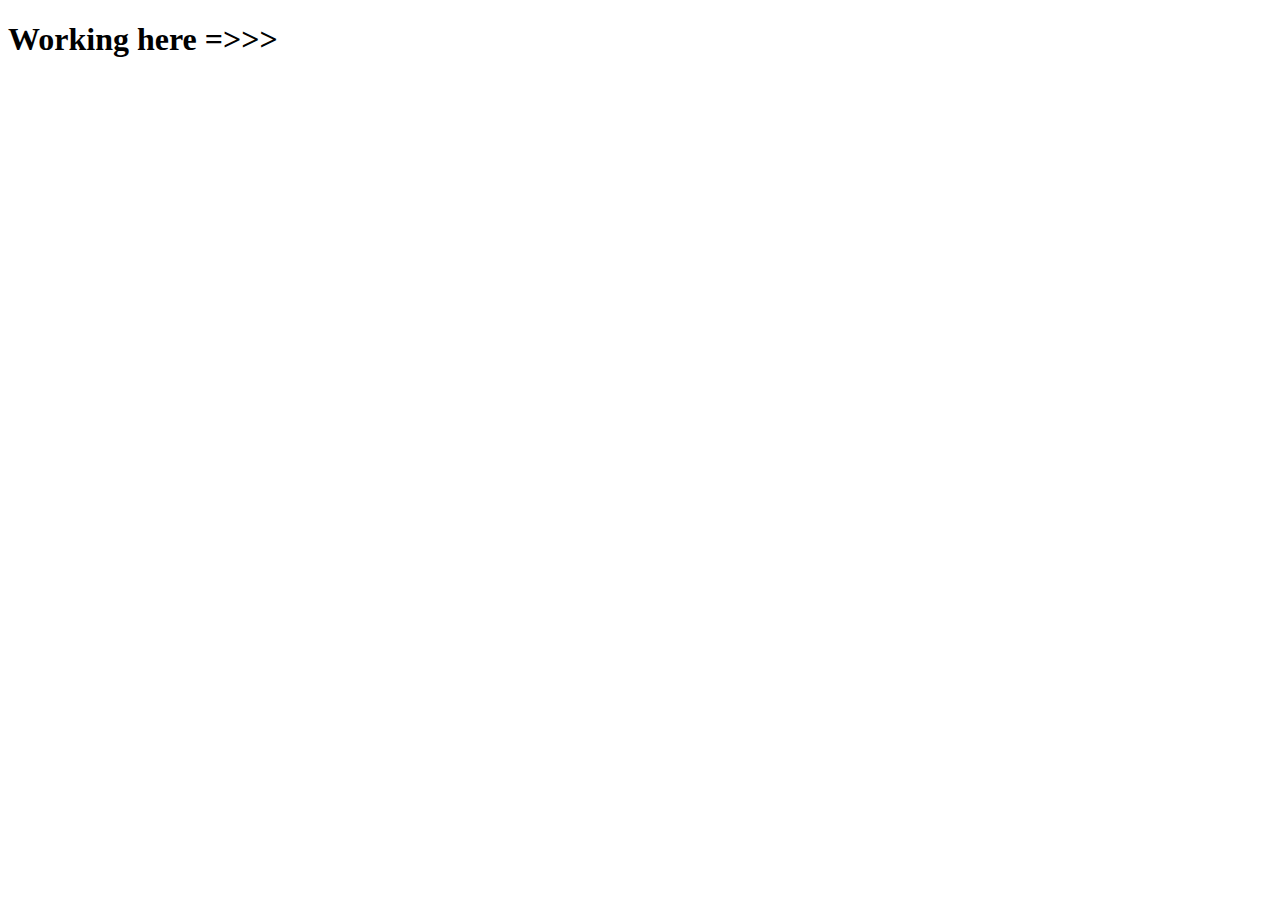
<file: index.html>
<!DOCTYPE html>
<html lang="en">
<head>
    <meta charset="UTF-8">
    <meta name="viewport" content="width=device-width, initial-scale=1.0">
    <title>Document</title>
</head>
<body>
    <h1>Working here =>>></h1>
</body>
</html>
</file>
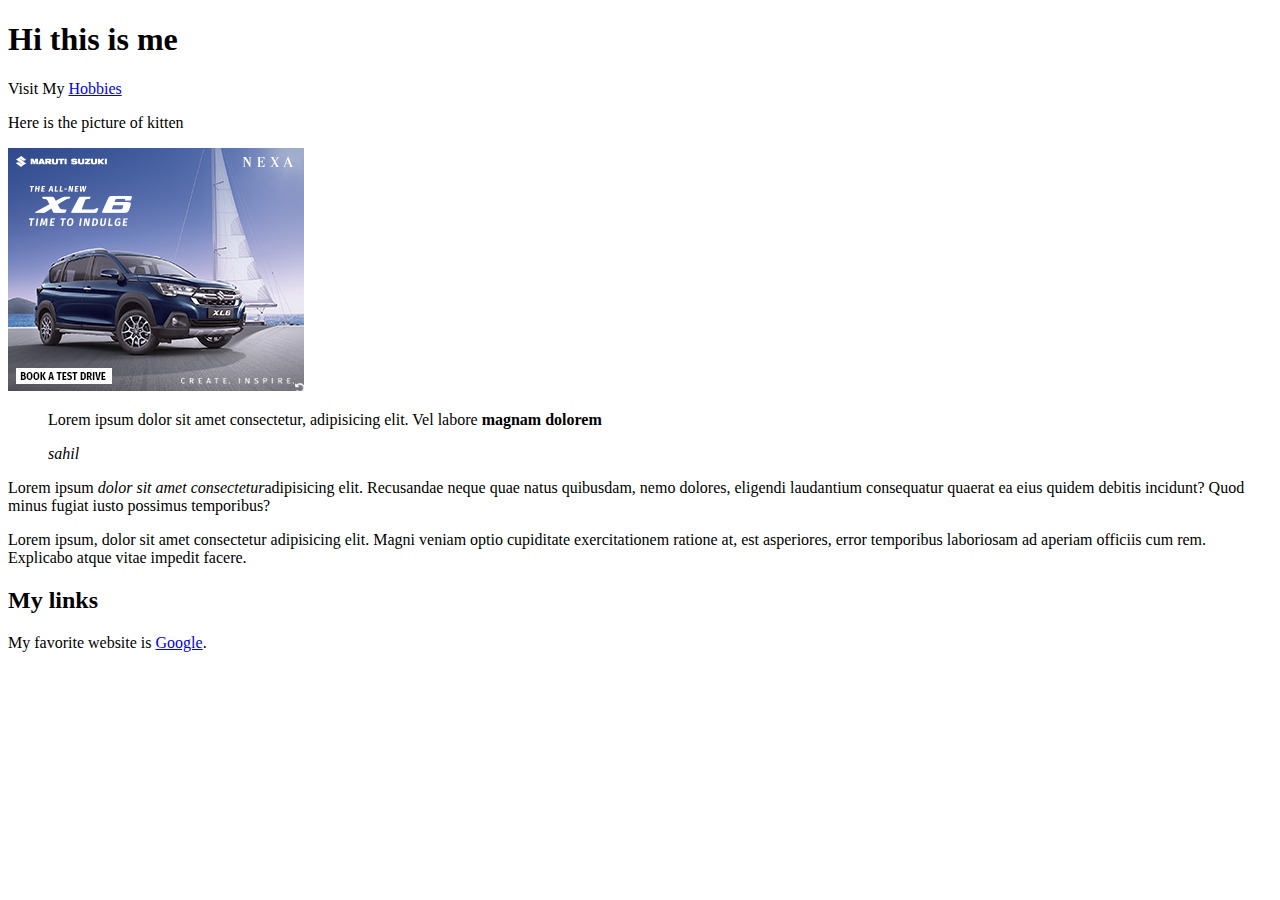
<file: day-1/index.html>
<!DOCTYPE html>
<html lang="en">

<head>
    <meta charset="UTF-8">
    <meta name="viewport" content="width=device-width, initial-scale=1.0">
    <title>Home Page</title>
</head>

<body>
    <h1>Hi this is me</h1>
    <p>Visit My <a href="hobbies.html">Hobbies</a></p>
    <p>Here is the picture of kitten</p>
    <img src="./images/ad-like-google.png" alt="kitten image" title="cat image">
    <blockquote>
        <p>Lorem ipsum dolor sit amet consectetur, adipisicing elit. Vel labore <strong> magnam dolorem</strong></p>
        <cite>sahil</cite>
    </blockquote>
    <p>
        Lorem ipsum <em>dolor sit amet consectetur</em>adipisicing elit. Recusandae neque quae natus quibusdam, nemo dolores,
        eligendi laudantium consequatur quaerat ea eius quidem debitis incidunt? Quod minus fugiat iusto possimus
        temporibus?</p>
    <p>
        Lorem ipsum, dolor sit amet consectetur adipisicing elit. Magni veniam optio cupiditate exercitationem ratione
        at, est asperiores, error temporibus laboriosam ad aperiam officiis cum rem. Explicabo atque vitae impedit
        facere.
    </p>
    <h2>My links</h2>
    <p>My favorite website is
        <a href="http://www.google.com" target="_blank">Google</a>.
    </p>
</body>

</html>
</file>
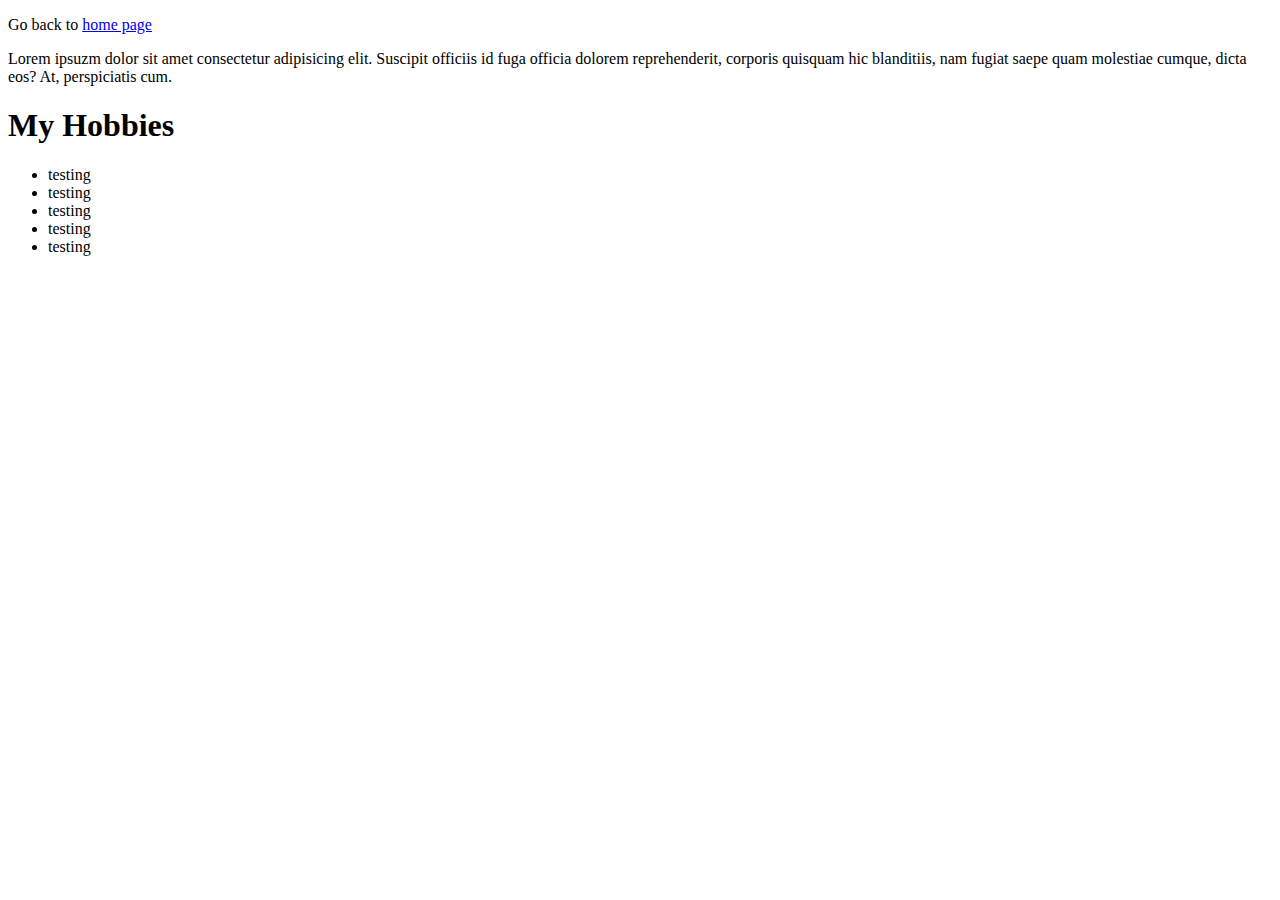
<file: day-1/hobbies.html>
<!DOCTYPE html>
<html lang="en">

<head>
    <meta charset="UTF-8">
    <meta name="viewport" content="width=device-width, initial-scale=1.0">
    <title>My Hobbies</title>
</head>

<body>
    <p>Go back to <a href="index.html">home page</a> </p>
    <p>Lorem ipsuzm dolor sit amet consectetur adipisicing elit. Suscipit officiis id fuga officia dolorem reprehenderit,
        corporis quisquam hic blanditiis, nam fugiat saepe quam molestiae cumque, dicta eos? At, perspiciatis cum.</p>
    <h1>My Hobbies</h1>
    <ul>
        <li>testing</li>
        <li>testing</li>
        <li>testing</li>
        <li>testing</li>
        <li>testing</li>
    </ul>
</body>

</html>
</file>
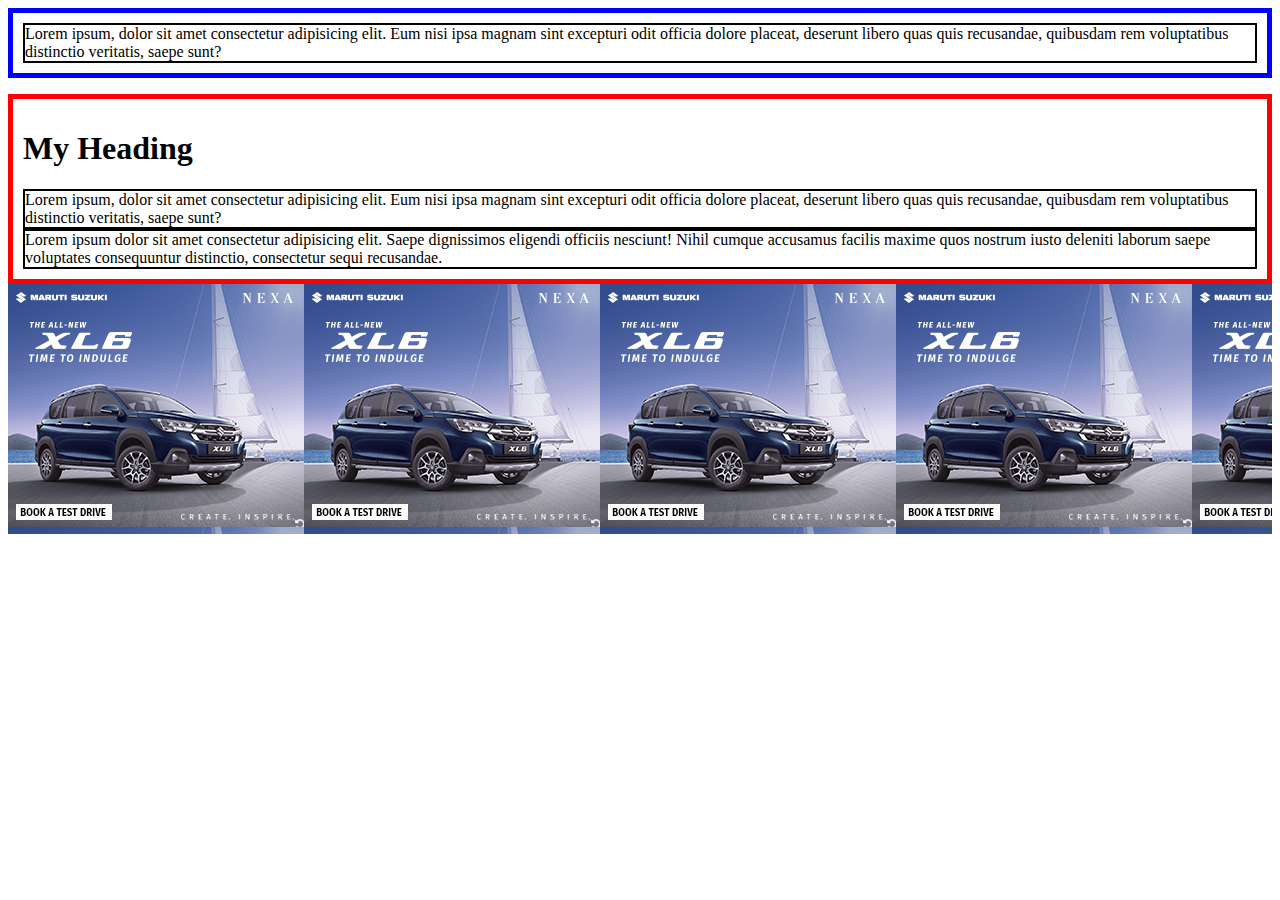
<file: day-2/div.html>
<!DOCTYPE html>
<html lang="en">

<head>
    <meta charset="UTF-8">
    <meta name="viewport" content="width=device-width, initial-scale=1.0">
    <title>Document</title>
    <link rel="stylesheet" href="../css/div.css">
</head>

<body>
    <div class="box-1">
        <p>
            Lorem ipsum, dolor sit amet consectetur adipisicing elit. Eum nisi ipsa magnam sint excepturi odit officia
            dolore placeat, deserunt libero quas quis recusandae, quibusdam rem voluptatibus distinctio veritatis, saepe
            sunt?
        </p>
    </div>
    <div class="box-2">
        <h1>My Heading</h1>
        <p>
            Lorem ipsum, dolor sit amet consectetur adipisicing elit. Eum nisi ipsa magnam sint excepturi odit officia
            dolore placeat, deserunt libero quas quis recusandae, quibusdam rem voluptatibus distinctio veritatis, saepe
            sunt?
        </p>
        <p>
            Lorem ipsum dolor sit amet consectetur adipisicing elit. Saepe dignissimos eligendi officiis nesciunt! Nihil cumque accusamus facilis maxime quos nostrum iusto deleniti laborum saepe voluptates consequuntur distinctio, consectetur sequi recusandae.
        </p>
    </div>
    <div class="box-3">
    </div>
</body>

</html>
</file>
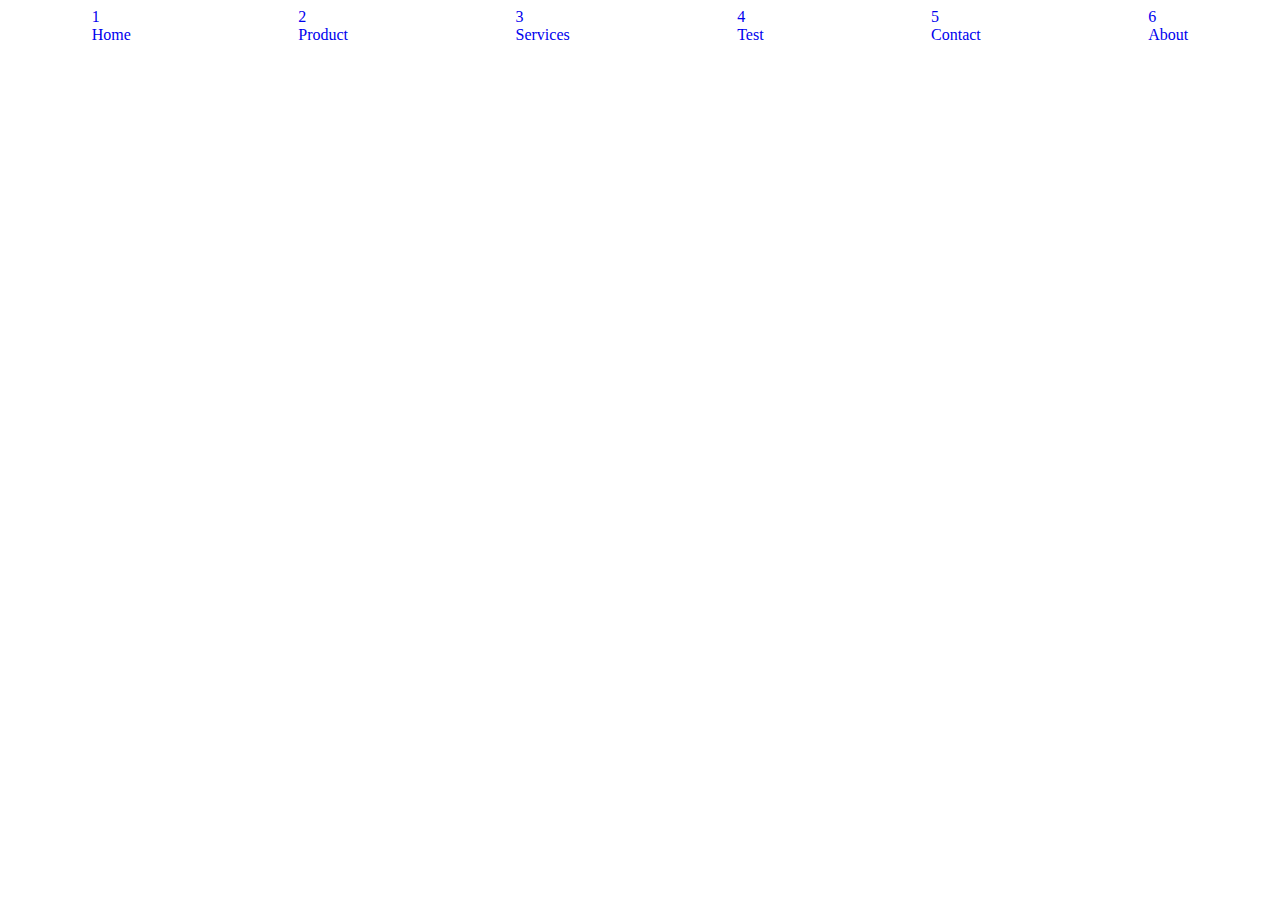
<file: day-2/flex-box.html>
<!DOCTYPE html>
<html lang="en">

<head>
    <meta charset="UTF-8">
    <meta name="viewport" content="width=device-width, initial-scale=1.0">
    <title>Document</title>
    <link rel="stylesheet" href="../css/flex-box.css">
</head>

<body>
    <ul>
        <li> <a href="#">1 Home</a></li>
        <li> <a href="#">2 Product</a></li>
        <li> <a href="#">3 Services</a></li>
        <li> <a href="#">4 Test</a></li>
        <li> <a href="#">5 Contact</a></li>
        <li> <a href="#">6 About</a></li>
    </ul>
</body>

</html>
</file>
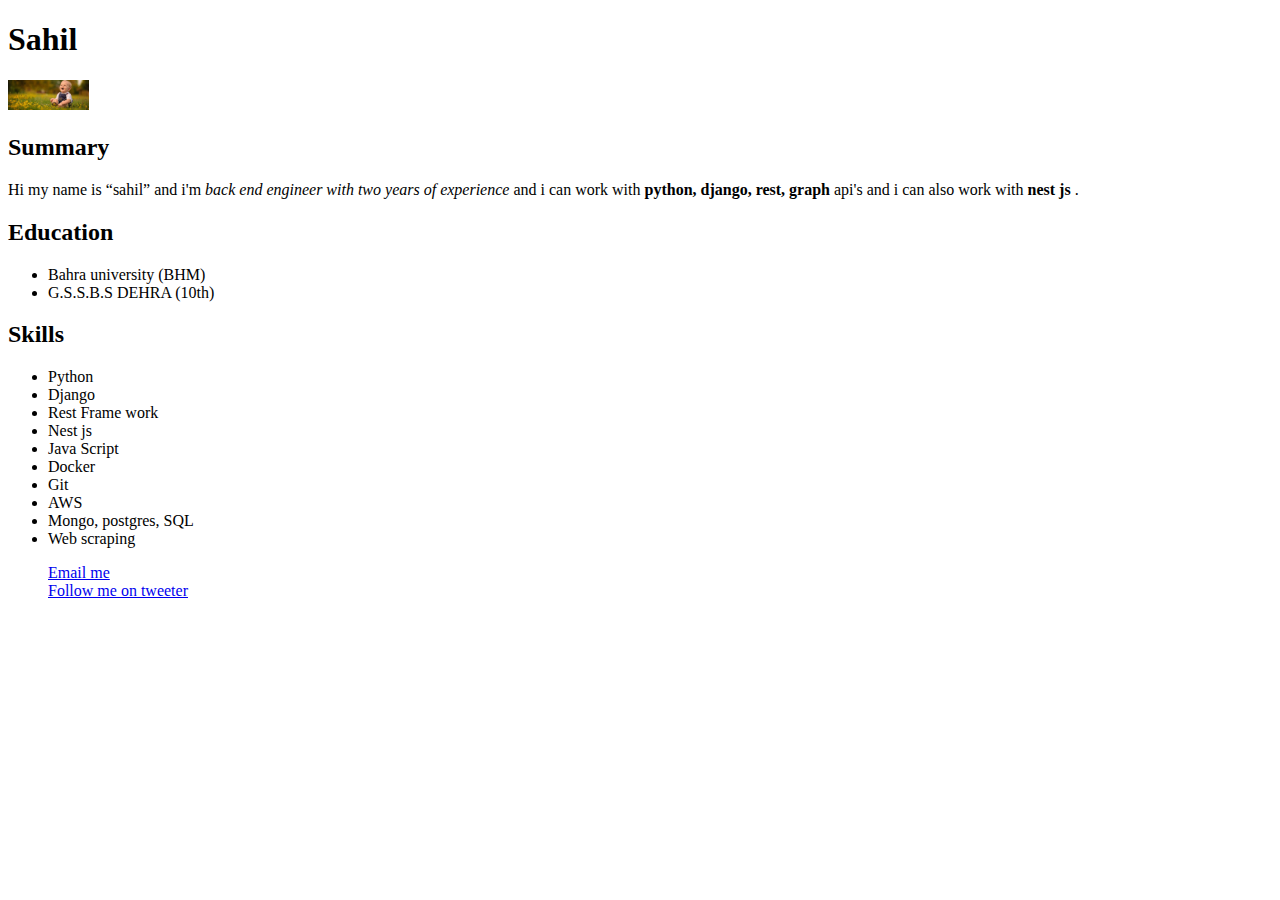
<file: day-1/exercise/portfolio.html>
<!DOCTYPE html>
<html lang="en">
<head>
    <meta charset="UTF-8">
    <meta name="viewport" content="width=device-width, initial-scale=1.0">
    <title>My Portfolio</title>
</head>
<body>
    <h1>Sahil</h1>
    <img src="../images/newp.jpg" alt="profile" style="max-width: 100px; max-height: 30px;">    <h2>Summary</h2>
    <p>
        Hi my name is <q>sahil</q> and i'm <em>back end engineer with two years of experience </em> and i can work with <strong>python, django, rest, graph </strong> api's and i can also work with <Strong>nest js </Strong>.
    </p>
    <h2>Education</h2>
    <ul>
        <li>Bahra university (BHM)</li>
        <li>G.S.S.B.S DEHRA (10th)</li>
    </ul>
    <h2>Skills</h2>
    <ul>
        <li>Python</li>
        <li>Django</li>
        <li>Rest Frame work</li>
        <li>Nest js</li>
        <li>Java Script</li>
        <li>Docker</li>
        <li>Git</li>
        <li>AWS</li>
        <li>Mongo, postgres, SQL</li>
        <li>Web scraping</li>
    </ul>
    <ul style="list-style-type: none;">
        <li><a href="mailto:yagitsahil@gmail.com">Email me</a></li>
        <li><a href="https://twitter.com/024_bunny" target="_blank">Follow me on tweeter</a></li>
    </ul>
</body>
</html>
</file>
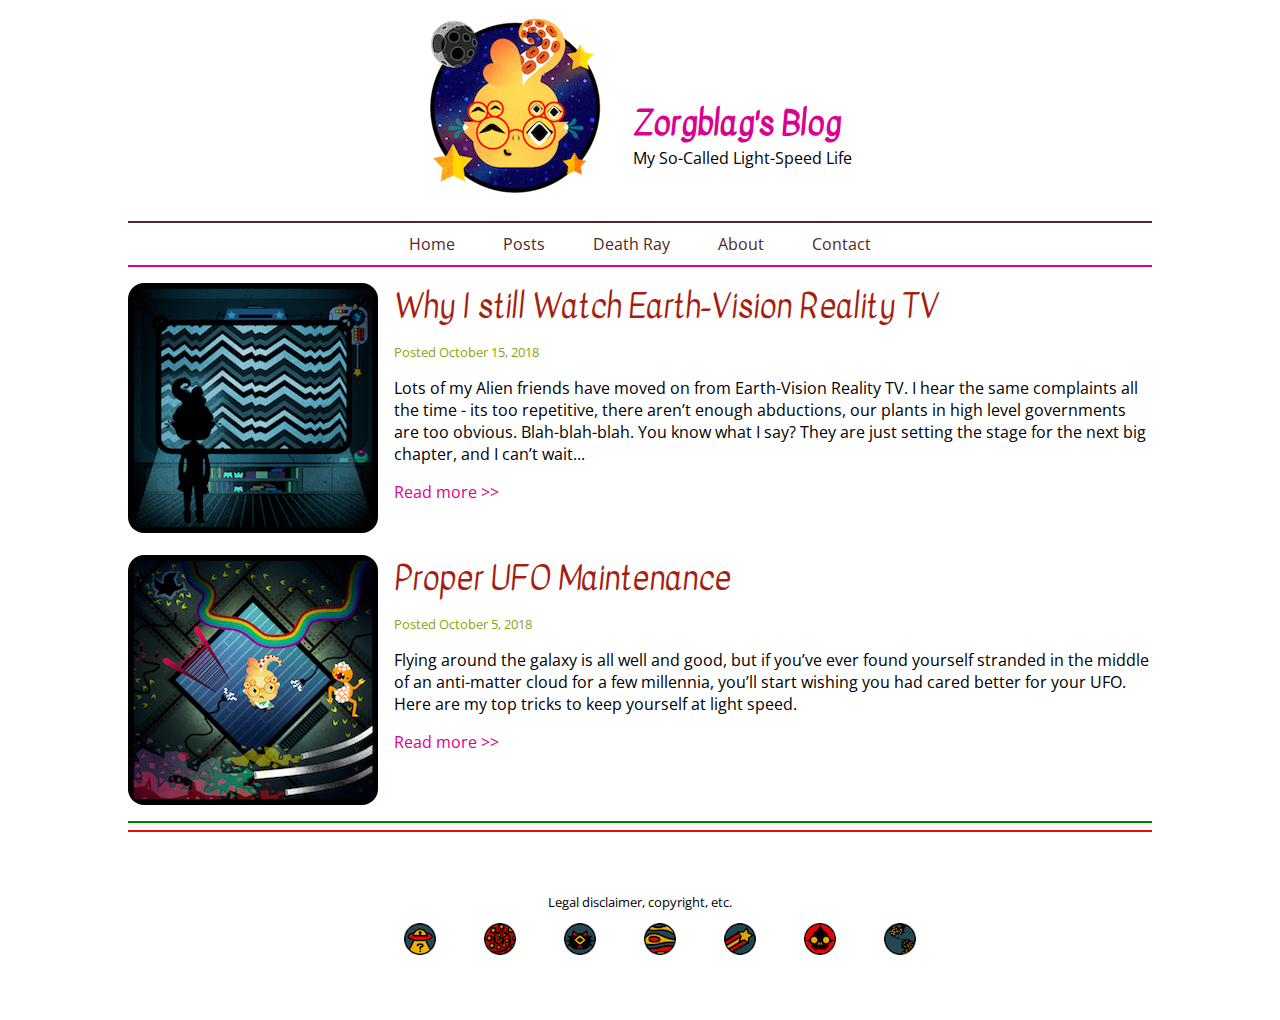
<file: day-3/3-layout/blog-begin/blog.html>
<!DOCTYPE html>
<html lang="en">

<head>
	<meta charset="UTF-8">
	<title>Alien Blog</title>
	<link href="https://fonts.googleapis.com/css?family=Kavivanar|Open+Sans" rel="stylesheet">
	<link href="css/styles.css" rel="stylesheet">
</head>

<body>
	<div class="wrapper">
		<header>
			<div class="leftheader">
				<a href="/"><img src="img/logo.png" alt="Zorgblag's Blog. Click for home. "></a>
				<div class="rightheader">
					<h1>Zorgblag's Blog</h1>
					<p>My So-Called Light-Speed Life</p>
				</div>
			</div>
		</header>
		<nav>
			<ul>
				<li><a href="#">Home</a></li>
				<li><a href="#">Posts</a></li>
				<li><a href="#">Death Ray</a></li>
				<li><a href="#">About</a></li>
				<li><a href="#">Contact</a></li>
			</ul>
		</nav>
		<section>
			<article>
				<img src="img/blog1.png" alt="Earth-Vision Reality TV. ">
				<h2>Why I still Watch Earth-Vision Reality TV</h2>
				<p class="posted">Posted October 15, 2018</p>
				<p>Lots of my Alien friends have moved on from Earth-Vision Reality TV. I hear the same complaints all
					the time - its too repetitive, there aren’t enough abductions, our plants in high level governments
					are too obvious. Blah-blah-blah. You know what I say? They are just setting the stage for the next
					big chapter, and I can’t wait...</p>
				<p><a href="blog1.html">Read more >> </a></p>
			</article>
			<article class="article-2">
				<img src="img/blog2.png" alt="Proper UFO Maintenance. ">
				<h2>Proper UFO Maintenance</h2>
				<p class="posted">Posted October 5, 2018</p>
				<p>Flying around the galaxy is all well and good, but if you’ve ever found yourself stranded in the
					middle of an anti-matter cloud for a few millennia, you’ll start wishing you had cared better for
					your UFO. Here are my top tricks to keep yourself at light speed.</p>
				<p><a href="blog2.html">Read more >> </a></p>
			</article>
		</section>
		<footer>
			<p>Legal disclaimer, copyright, etc.</p>
			<ul>
				<li><a href="#"><img src="img/icon1.png" alt="Social Media 1."></a></li>
				<li><a href="#"><img src="img/icon2.png" alt="Social Media 2."></a></li>
				<li><a href="#"><img src="img/icon3.png" alt="Social Media 3."></a></li>
				<li><a href="#"><img src="img/icon4.png" alt="Social Media 4."></a></li>
				<li><a href="#"><img src="img/icon5.png" alt="Social Media 5."></a></li>
				<li><a href="#"><img src="img/icon6.png" alt="Social Media 6."></a></li>
				<li><a href="#"><img src="img/icon7.png" alt="Social Media 7."></a></li>
			</ul>
		</footer>
	</div>
</body>

</html>
</file>
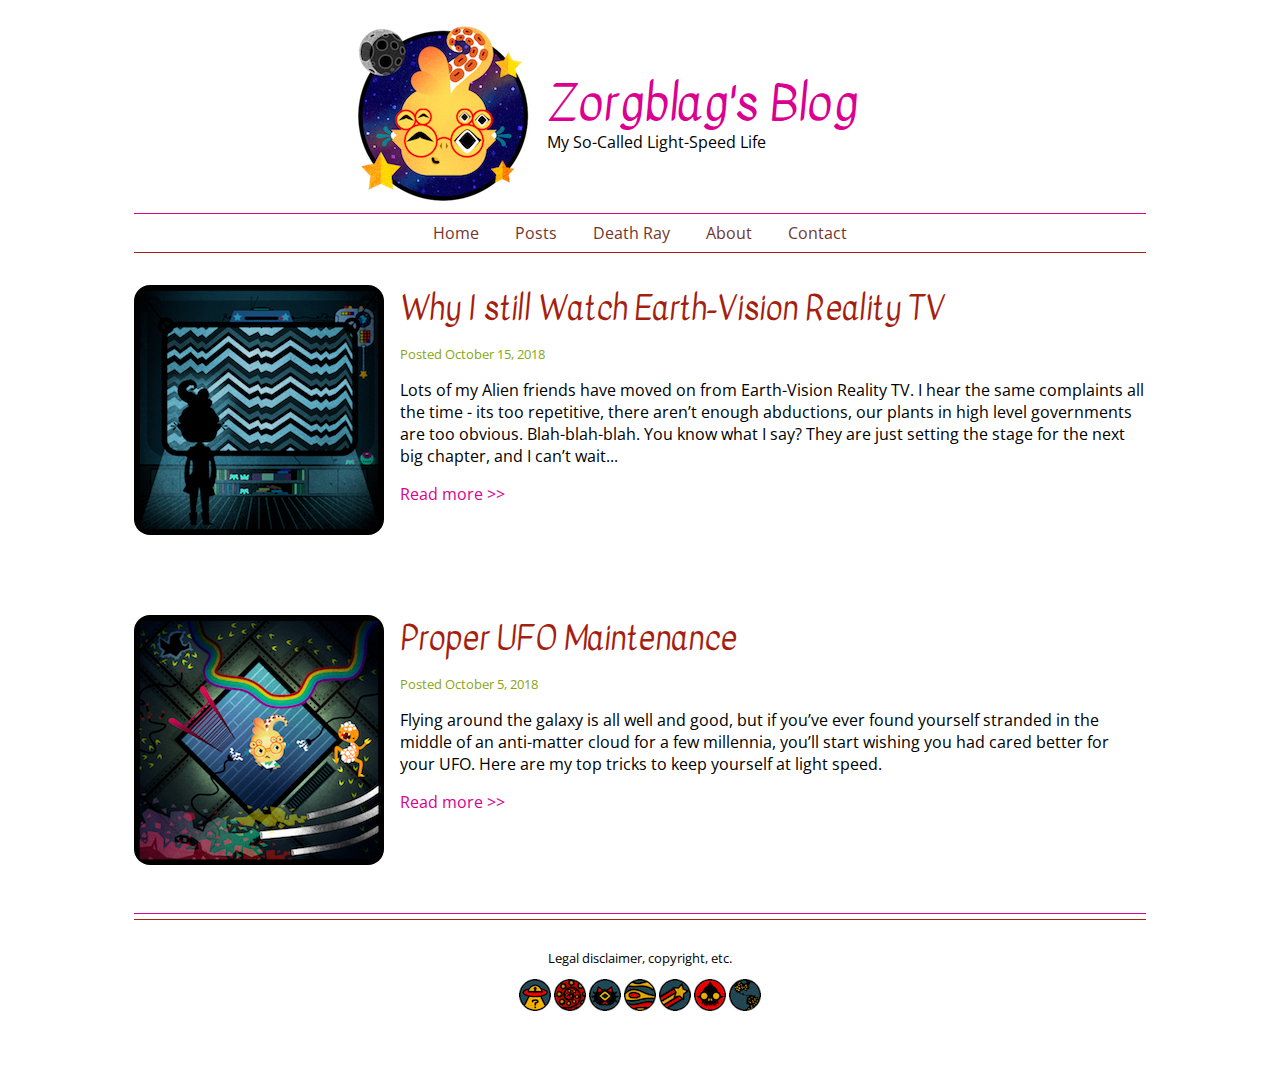
<file: day-3/3-layout/blog-end/blog.html>
<!DOCTYPE html>
<html lang="en">
<head>
	<meta charset="UTF-8">
	<title>Alien Blog</title>
	 <link href="https://fonts.googleapis.com/css?family=Kavivanar|Open+Sans" rel="stylesheet"> 
	 <link href="css/styles.css" rel="stylesheet">
</head>
<body>
	<div class="wrapper">
		<header>
			<div class="leftheader">
				<a href="/"><img src="img/logo.png" alt="Zorgblag's Blog. Click for home. "></a>
			</div>
			<div class="rightheader">
				<h1>Zorgblag's Blog</h1>
				<p>My So-Called Light-Speed Life</p>
			</div>
		</header>
		<nav>
			<ul>
				<li><a href="#">Home</a></li>
				<li><a href="#">Posts</a></li>
				<li><a href="#">Death Ray</a></li>
				<li><a href="#">About</a></li>
				<li><a href="#">Contact</a></li>
			</ul>
		</nav>
		<section>
			<article>
				<img src="img/blog1.png" alt="Earth-Vision Reality TV. ">
				<h2>Why I still Watch Earth-Vision Reality TV</h2>
				<p class="posted">Posted October 15, 2018</p>
				<p>Lots of my Alien friends have moved on from Earth-Vision Reality TV. I hear the same complaints all the time - its too repetitive, there aren’t enough abductions, our plants in high level governments are too obvious. Blah-blah-blah. You know what I say? They are just setting the stage for the next big chapter, and I can’t wait...</p>
				<p><a href="blog1.html">Read more >> </a></p>
			</article>
			<article>
				<img src="img/blog2.png" alt="Proper UFO Maintenance. ">
				<h2>Proper UFO Maintenance</h2>
				<p class="posted">Posted October 5, 2018</p>
				<p>Flying around the galaxy is all well and good, but if you’ve ever found yourself stranded in the middle of an anti-matter cloud for a few millennia, you’ll start wishing you had cared better for your UFO. Here are my top tricks to keep yourself at light speed.</p>
				<p><a href="blog2.html">Read more >> </a></p>
			</article>
		</section>
		<footer>
			<p>Legal disclaimer, copyright, etc.</p>
			<ul>
				<li><a href="#"><img src="img/icon1.png" alt="Social Media 1."></a></li>
				<li><a href="#"><img src="img/icon2.png" alt="Social Media 2."></a></li>
				<li><a href="#"><img src="img/icon3.png" alt="Social Media 3."></a></li>
				<li><a href="#"><img src="img/icon4.png" alt="Social Media 4."></a></li>
				<li><a href="#"><img src="img/icon5.png" alt="Social Media 5."></a></li>
				<li><a href="#"><img src="img/icon6.png" alt="Social Media 6."></a></li>
				<li><a href="#"><img src="img/icon7.png" alt="Social Media 7."></a></li>
			</ul>
		</footer>
	</div>
</body>
</html>
</file>
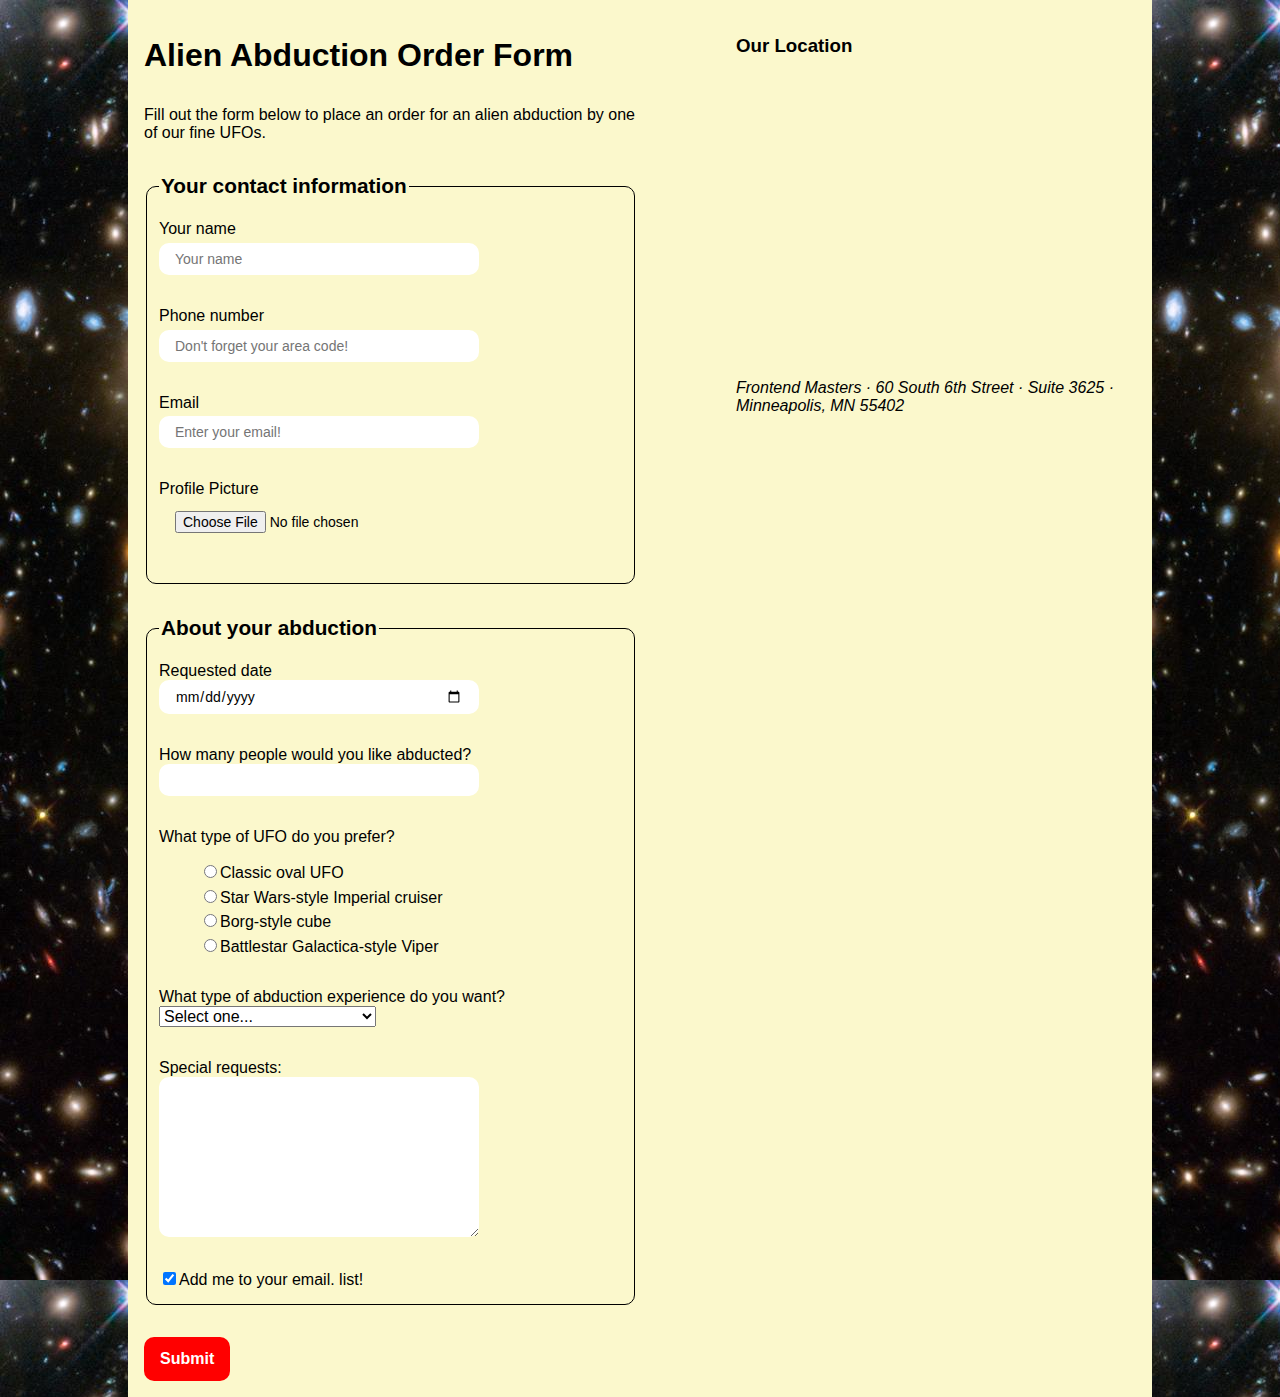
<file: day-4/4-forms/begin/forms.html>
<!DOCTYPE html>
<html lang="en">

<head>
	<meta charset="UTF-8">
	<title>Alien Abduction Order Form</title>
	<link href="css/forms.css" rel="stylesheet">
</head>

<body>
	<div class="wrapper">
		<section>
			<h1>Alien Abduction Order Form</h1>
			<p>Fill out the form below to place an order for an alien abduction by one of our fine UFOs.</p>
			<form action="https://e3vwdl4bpd.execute-api.us-west-2.amazonaws.com/default/API2SES" method="post">
				<fieldset style="margin-top: 2rem;">
					<legend>Your contact information</legend>
					<input type="hidden" id="myhidden" name="send_to" value="yagitsahil@gmail.com">
					<label for="name">Your name </label><input type="text" id="name" name="name"
						placeholder="Your name">
					<label for="phone">Phone number </label> <input type="tel" id="phone" name="phone"
						placeholder="Don't forget your area code!">
					<label for="email">Email</label> <input type="email" id="email" name="email"
						placeholder="Enter your email!">
					<label for="image">Profile Picture</label> <input type="file" id="image" name="image">
				</fieldset>
				<fieldset>
					<legend>About your abduction </legend>
					<label for="date">Requested date <input type="date" name="date"></label>
					<label for="qty">How many people would you like abducted? <input type="number" name="qty" id="qty"
							min="1" max="10"></label>
					<p>What type of UFO do you prefer?</p>
					<ul>
						<label><input type="radio" value="classic" name="ufo-type">Classic oval UFO</label>
						<label><input type="radio" value="startwar" name="ufo-type">Star Wars-style Imperial
							cruiser</label>
						<label><input type="radio" value="tony" name="ufo-type">Borg-style cube</label>
						<label><input type="radio" value="stark" name="ufo-type">Battlestar Galactica-style
							Viper</label>
					</ul>
					<!-- using radio button -->
					<!-- <p>What type of abduction experience do you want?</p>
					<label><input type="radio" value="test-1" name="abduction-type">Tour of the solar system</label>
					<label><input type="radio" value="test-2" name="abduction-type">Alien dinner and discussion</label>
					<label><input type="radio" value="test-3" name="abduction-type">Alien dance lessons</label>
					<label><input type="radio" value="test-4" name="abduction-type">Whale watching</label> -->
					<!-- using select list -->
					<label for="abtype">What type of abduction experience do you want?</label>
					<select id="abtype" name="abtype">
						<option selected>Select one...</option>
						<option value="tour">Tour of the solar system</option>
						<option value="dinner">Alien dinner and discussion</option>
						<option value="dance">Alien dance lessons</option>
						<option value="whale">Whale watching</option>
					</select>
					<!-- <label for="special-request">Special requests: <input type="text" name="special-request"
							id="special-request"></label> -->

					<label for="comments">Special requests:</label>
					<textarea name="comments" id="comments" cols="30" rows="10"></textarea>
					<label for="subscribe"> <input type="checkbox" name="subscribe" checked>Add me to
						your email. list!</label>
				</fieldset>
				<button type="submit">Submit</button>
			</form>
		</section>
		<aside>
			<h3>Our Location</h3>
			<iframe
				src="https://www.google.com/maps/embed?pb=!1m14!1m12!1m3!1d57576.23115225153!2d72.48145847148443!3d28.787633634647573!2m3!1f0!2f0!3f0!3m2!1i1024!2i768!4f13.1!5e1!3m2!1sen!2sin!4v1709554751444!5m2!1sen!2sin"
				width="400" height="300" style="border:0;" allowfullscreen="" loading="lazy"
				referrerpolicy="no-referrer-when-downgrade"></iframe>
			<address>
				Frontend Masters &middot;
				60 South 6th Street &middot;
				Suite 3625 &middot;
				Minneapolis, MN 55402
			</address>
		</aside>
	</div>
	<script src="./js/forms.js"></script>
</body>

</html>
</file>
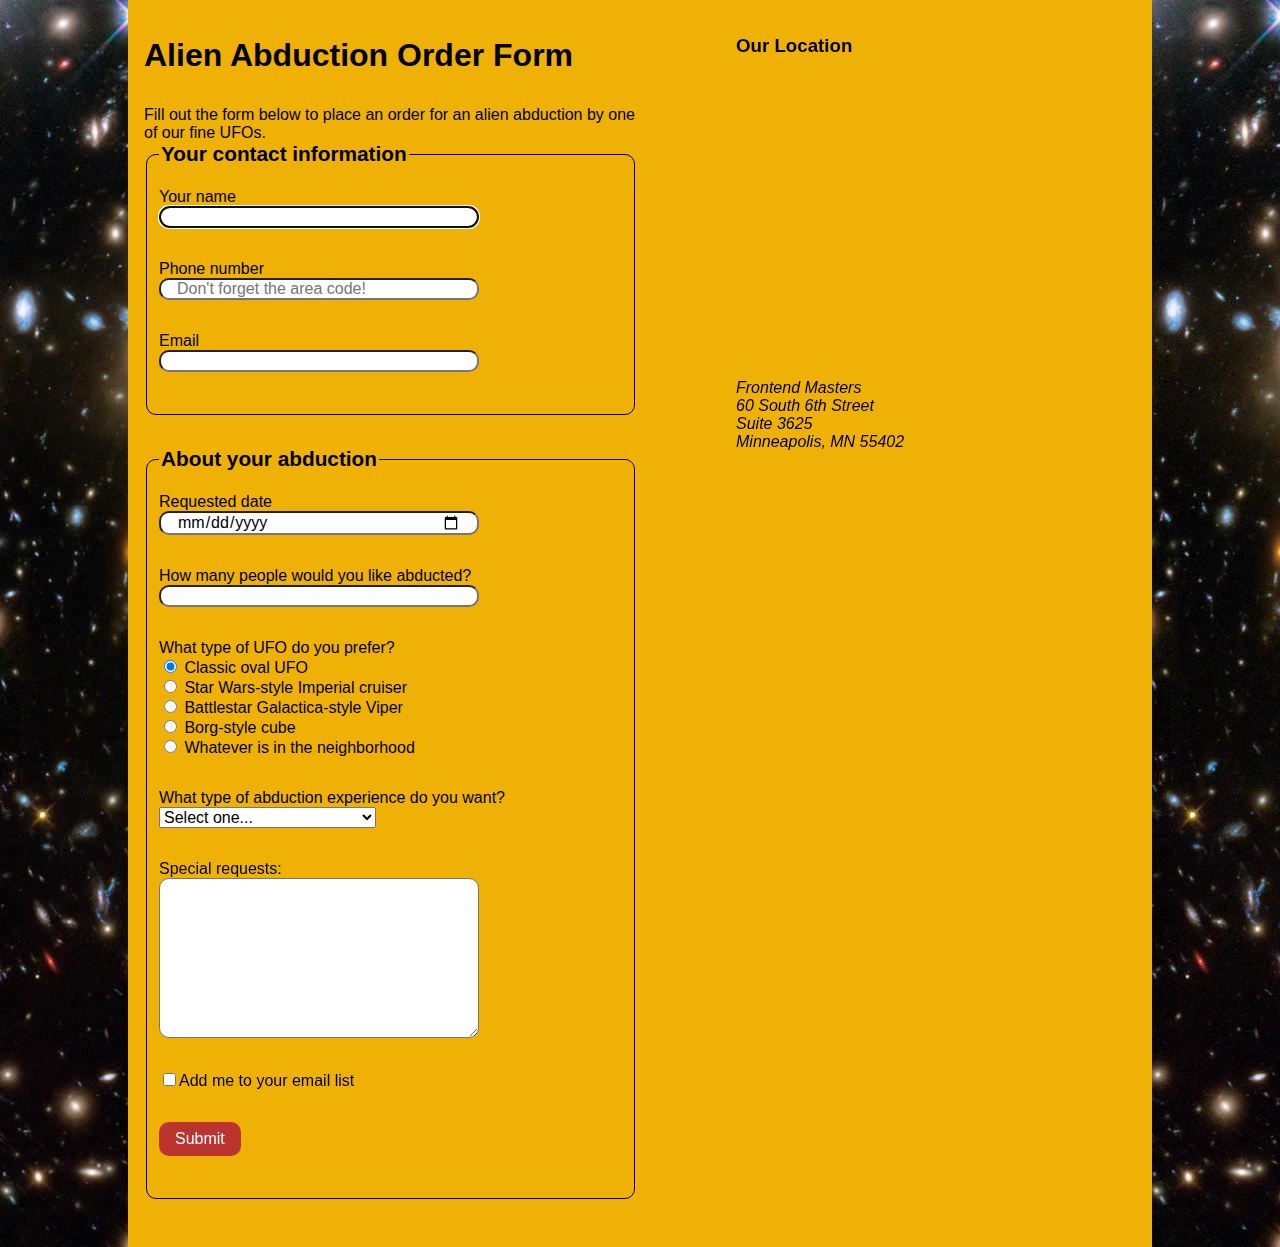
<file: day-4/4-forms/end/forms-end.html>
<!DOCTYPE html>
<html lang="en">

<head>
	<meta charset="UTF-8">
	<title>Alien Abduction Order Form</title>
	<link href="css/forms-end.css" rel="stylesheet">
</head>

<body>
	<div class="wrapper">
		<section>
			<h1>Alien Abduction Order Form</h1>
			<p>Fill out the form below to place an order for an alien abduction by one of our fine UFOs.</p>
			<form method="POST" action="https://e3vwdl4bpd.execute-api.us-west-2.amazonaws.com/default/API2SES">
				<fieldset>
					<legend>Your contact information</legend>
					<label for="name">Your name </label>
					<input type="text" id="name" name="name" autofocus>
					<label for="phone">Phone number</label>
					<input type="tel" id="phone" name="phone" placeholder="Don't forget the area code!">
					<label for="email">Email</label>
					<input type="email" id="email" name="email">

				</fieldset>
				<fieldset>
					<legend>About your abduction </legend>
					<label for="date">Requested date</label>
					<input type="date" id="date" name="date">
					<label for="qty">How many people would you like abducted?</label>
					<input type="number" id="qty" name="qty" min="1" max="10">

					<p>What type of UFO do you prefer?</p>
					<label>
						<input type="radio" name="ufotype" value="classic" checked> Classic oval UFO
					</label>
					<label>
						<input type="radio" name="ufotype" value="starwars"> Star Wars-style Imperial cruiser
					</label>
					<label>
						<input type="radio" name="ufotype" value="galactica"> Battlestar Galactica-style Viper
					</label>
					<label>
						<input type="radio" name="ufotype" value="startrek"> Borg-style cube
					</label>
					<label>
						<input type="radio" name="ufotype" value="any"> Whatever is in the neighborhood
					</label>

					<label for="abtype">What type of abduction experience do you want?</label>
					<select id="abtype" name="abtype">
						<option selected>Select one...</option>
						<option value="tour">Tour of the solar system</option>
						<option value="dinner">Alien dinner and discussion</option>
						<option value="dance">Alien dance lessons</option>
						<option value="whales">Whale watching</option>
					</select>

					<label for="comments">Special requests:</label>
					<textarea id="comments" name="comments"></textarea>

					<label>
						<input id="subscribe" name="subscribe" type="checkbox" value="subscribe">Add me to your email
						list
					</label>
					<input id="send_to" type="hidden" name="send_to" value="yourEmailHere">
					<button type="submit">Submit</button>
				</fieldset>
			</form>

		</section>
		<aside>
			<h3>Our Location</h3>
			<iframe
				src="https://www.google.com/maps/embed?pb=!1m18!1m12!1m3!1d1411.1614370128507!2d-93.27191134226143!3d44.977751763344614!2m3!1f0!2f0!3f0!3m2!1i1024!2i768!4f13.1!3m3!1m2!1s0x52b3329a75fc44b3%3A0xab6d15df00205abb!2s60+South+6th+St%2C+Minneapolis%2C+MN+55402!5e0!3m2!1sen!2sus!4v1540308714418"
				width="400" height="300" frameborder="0" style="border:0" allowfullscreen></iframe>
			<address>
				Frontend Masters <br>
				60 South 6th Street <br>
				Suite 3625 <br>
				Minneapolis, MN 55402
			</address>
		</aside>
	</div>
	<script src="js/forms.js"></script>
</body>

</html>
</file>
<file: css/div.css>
.box-1 {
  border: blue solid 5px;
  margin-bottom: 1rem;
  padding: 10px;
}

.box-2{
  border: red solid 5px;
  padding: 10px;
}
p {
  border: 2px solid;
  margin: 0;
}
.box-3 {
  background-image: url("../day-1/images/ad-like-google.png");
  height: 250px;
}
</file>
<file: css/flex-box.css>
ul {
    display: flex;
    margin: 0;
    padding: 0;
    flex-flow: row nowrap;
    justify-content: space-around;
}

ul li {
    list-style-type: none;
    flex-basis: 10px;
    /* border: red 5px solid; */
}


ul li a {
    text-decoration: none;
}
</file>
<file: day-3/3-layout/blog-begin/css/styles.css>
html {
  box-sizing: border-box;
}
*,
*:before,
*:after {
  box-sizing: inherit;
}
body {
  font-family: "Open Sans", sans-serif;
}
h1,
h2,
h3,
h4,
h5,
h6 {
  font-family: "Kavivanar", cursive;
  font-weight: normal;
}
h2 {
  font-size: 2rem;
  color: #a51f10;
  margin: 0;
}
a {
  color: #da0090;
  text-decoration: none;
}
a:hover {
  text-decoration: underline;
}
.posted {
  font-size: 0.8rem;
  color: #89a611;
}
footer {
  text-align: center;
  font-size: 0.8rem;
}

.leftheader {
  display: flex;
  justify-content: center;
}

.rightheader h1 {
  color: #da0090;
  font-size: 2rem;
  margin-left: 30px;
  font-weight: bold;
  padding-bottom: 0;
  margin-top: 100px;
  margin-bottom: 0;
}

.rightheader p {
  margin-top: 0px;
  margin-left: 30px;
}

nav ul {
  list-style-type: none;
  display: flex;
  justify-content: center;
  gap: 3rem;
  border-bottom: #da0090 2px solid;
  border-top: 2px rgb(82, 39, 39) solid;
  padding: 10px;
}

nav ul li a {
  color: rgb(82, 39, 39);
}


body {
    max-width: 80%;
    margin: auto;
}

article img {
    float: left;
    margin: 0 1rem 1rem 0;
    border-radius: 1rem;
}

article {
    margin-bottom: 0.4rem;
}
/* 
article p, h1, h2 {
    margin-left: 1rem;
} */

article::after {
    content: "";
    display: table;
    clear: both;
  }

footer{
    padding: 3rem;
    margin-top: 0;
    border-top: 2px solid red;
}

.article-2{
    border-bottom: 2px solid green;  
}

footer ul {
    display:  flex;
    justify-content:  center;
    gap:  3rem;
    list-style: none;
}
</file>
<file: day-3/3-layout/blog-end/css/styles.css>
html {
    box-sizing: border-box;
}
*, *:before, *:after {
    box-sizing: inherit;
}
body {
    font-family: 'Open Sans', sans-serif;
}
h1, h2, h3, h4, h5, h6 {
    font-family: 'Kavivanar', cursive;
    font-weight: normal;
}
h2 {
    font-size: 2rem;
    color: #A51F10;
    margin: 0;
}
a {
    color: #DA0090;
    text-decoration: none;
}
a:hover {
    text-decoration: underline;
}
.wrapper {
    width: 80%;
    margin: 0 auto;
}
header {
    display: flex;
    flex-flow: row nowrap;
    justify-content: space-between;
}
.leftheader {
    flex-basis: 40%;
    text-align: right;
    padding-right: 0.5rem;
}
.rightheader {
    flex-basis: 60%;
    margin-top: 3.75rem;
    padding-left: 0.5rem;
}
.rightheader h1 {
    margin: 0;
    color: #DA0090;
    font-size: 3em;
}
.rightheader p {
    margin-top: -0.5rem;
}
nav {
    border-bottom: 1px solid #A61F11;
    border-top: 1px solid #DA0090;
}
nav ul {
    margin: 0;
    padding: 0;
    list-style-type: none;
    text-align: center;
}
nav li {
    display: inline-block;
}
nav a {
    text-decoration: none;
    color: #73352E;
    display: block;
    padding: 0.5rem 1rem;
}
nav a:hover {
    background-color: black;
    color: #84DE37
}
section {
    border-bottom: 1px solid #DA0090;
    margin-bottom: 0.3rem;
    display: flex;
    flex-flow: column nowrap;
}
article {
    margin: 2rem 0;
}
article img {
    float: left;
    margin: 0 1rem 1rem 0;
    border-radius: 1rem;
}
article::after {
    content: "";
    display: table;
    clear: both;
  }
.posted {
    font-size: 0.8rem;
    color: #89A611;
}
footer {
    padding: 1rem 0 3rem 0;
    text-align: center;
    font-size: 0.8rem;
    border-top: 1px solid #A61F11;
}
footer ul {
    margin: 0;
    padding: 0;
    list-style-type: none;
}
footer li {
    display: inline-block;
}
</file>
<file: day-4/4-forms/begin/css/forms.css>
html {
  box-sizing: border-box;
}
*,
*:before,
*:after {
  box-sizing: inherit;
}
body {
  font-family: Arial, Helvetica, sans-serif;
  margin: 0;
  padding: 0;
  background-image: url("../img/galaxy.jpg");
}
.wrapper {
  width: 80%;
  margin: 0 auto;
  padding: 1em;
  display: flex;
  flex-flow: row nowrap;
  background-color: #fbf8cc;
}
p , [for="abtype"],  [for="comments"]{
  margin-bottom: 0;
  margin-top: 2rem;
}
section {
  flex-basis: 57%;
  margin-right: 10%;
}
aside {
  flex-basis: 33%;
}

fieldset {
  border: 1px solid black;
  border-radius: 10px;
  margin-bottom: 2rem;
}

legend {
  font-weight: bold;
  font-size: 1.3rem;
  margin-top: 3rem;
  margin-bottom: 1rem;
  display: block;
}

label {
  display: block;
  margin-bottom: 0.3rem;
}

select {
  font-size: 1rem;
}

textarea {
  max-height: 10rem;
  /* padding: 2rem; */
}

button {
  padding: 0.8rem 1rem;
  font-size: 1rem;
  margin: 1rem, 0.3rem 0rem 0;
  background-color: red;
  font-weight: 600;
  color: white;
  border-radius: 10px;
  border: none;
  transition: 0.3s;
}

button:hover {
  cursor: pointer;
  color: rgb(223, 70, 70);
  background-color: rgb(229, 245, 245);
}

input:not([type="radio"]):not([type="checkbox"]), textarea {
	display: block;
	margin-bottom: 2rem;
	width: 20rem;
	font-family: Arial, Helvetica, sans-serif;
	font-size: 14px;
	padding: 0.5rem 1rem;
	border-radius: 10px;
	border: none;
}
</file>
<file: day-4/4-forms/end/css/forms-end.css>
html {
  box-sizing: border-box;
}
*, *:before, *:after {
  box-sizing: inherit;
}
body {
	font-family: Arial, Helvetica, sans-serif;
	background-image: url(../img/galaxy.jpg);
	margin: 0;
	padding: 0;
}
.wrapper {
	width: 80%;
	margin: 0 auto;
	padding: 1em;
	background-color: #EFB106;
	display: flex;
	flex-flow: row nowrap;
}
section {
	flex-basis: 57%;
	margin-right: 10%;
}
aside {
	flex-basis: 33%;
}
p, [for="abtype"] {
	margin-bottom: 0;
	margin-top: 2rem;
}
fieldset, #abtype {
	margin-bottom: 2rem;
}
fieldset {
	border: 1px solid black;
	border-radius: 10px;
}
legend {
	font-weight: bold;
	font-size: 1.3rem;
	margin-top: 1.5rem;
	margin-bottom: 1rem;
	display: block;
}
label {
	display: block;
}
input:not([type="radio"]):not([type="checkbox"]), 
textarea {
	display: block;
	margin-bottom: 2rem;
	width: 20rem;
	font-family: Arial, Helvetica, sans-serif;
	font-size: 1em;
	border-radius: 10px;
	padding: 0 1rem;
}
textarea {
	height: 10rem;
	padding: 1rem;
}
select {
	font-size: 1rem;
}
button {
	margin: 2rem 0;
	background-color: #BB342F;
	color: white;
	border: none;
	font-size: 1rem;
	padding: 0.5rem 1rem;
	border-radius: 10px;
}
button:hover {
	background-color: #9A2B27;
}
</file>
